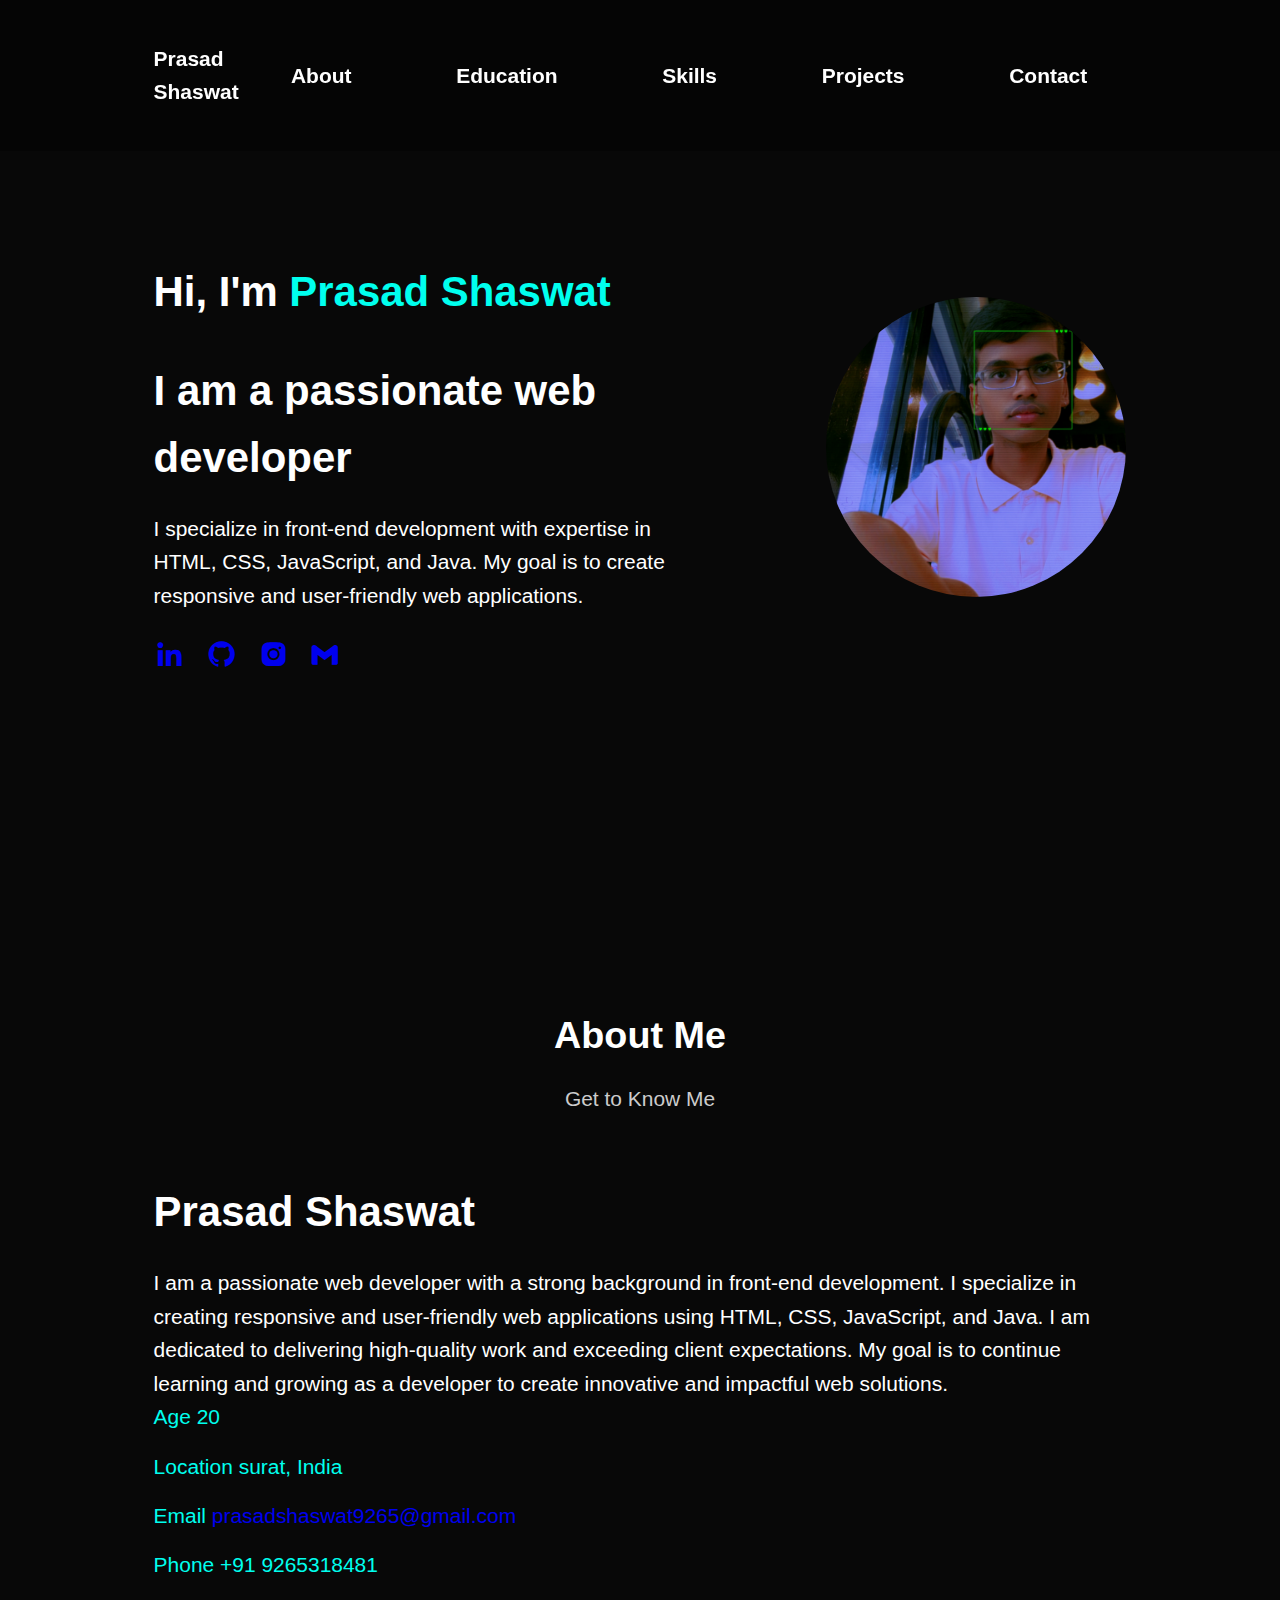
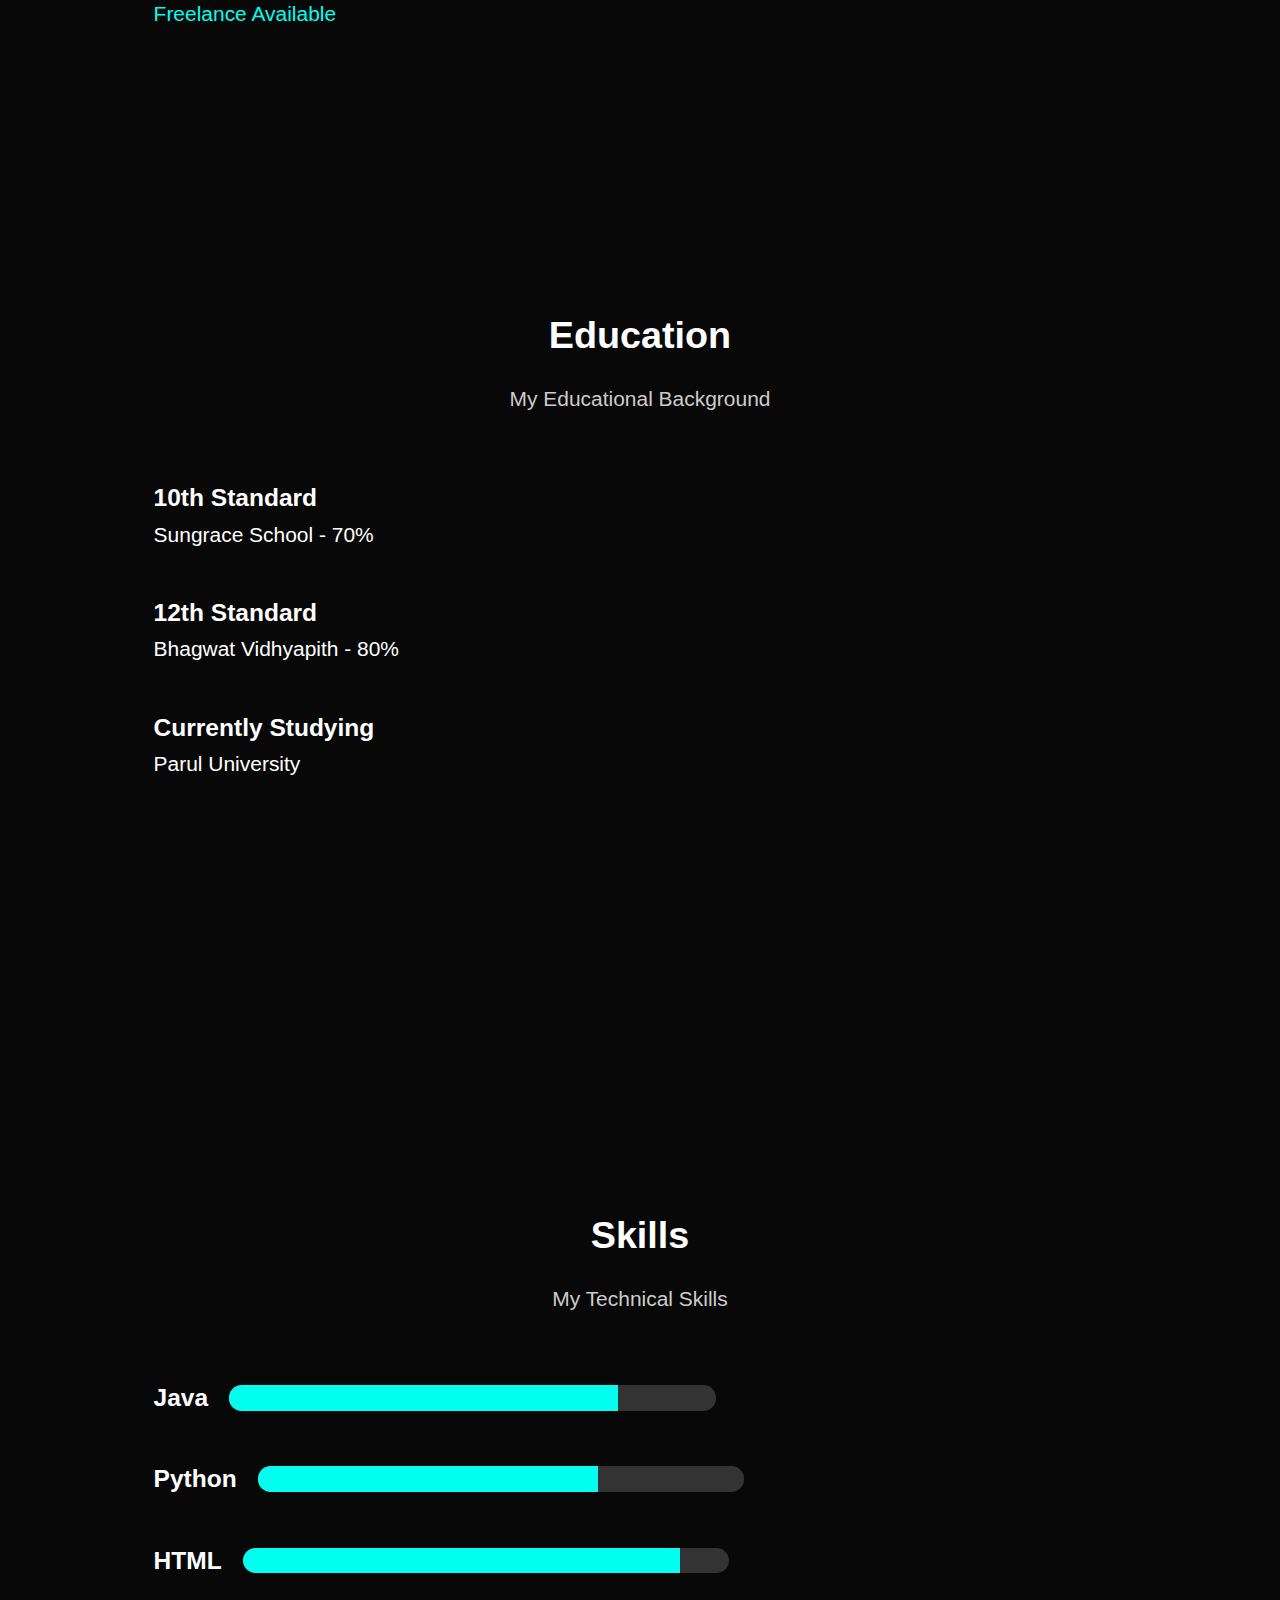
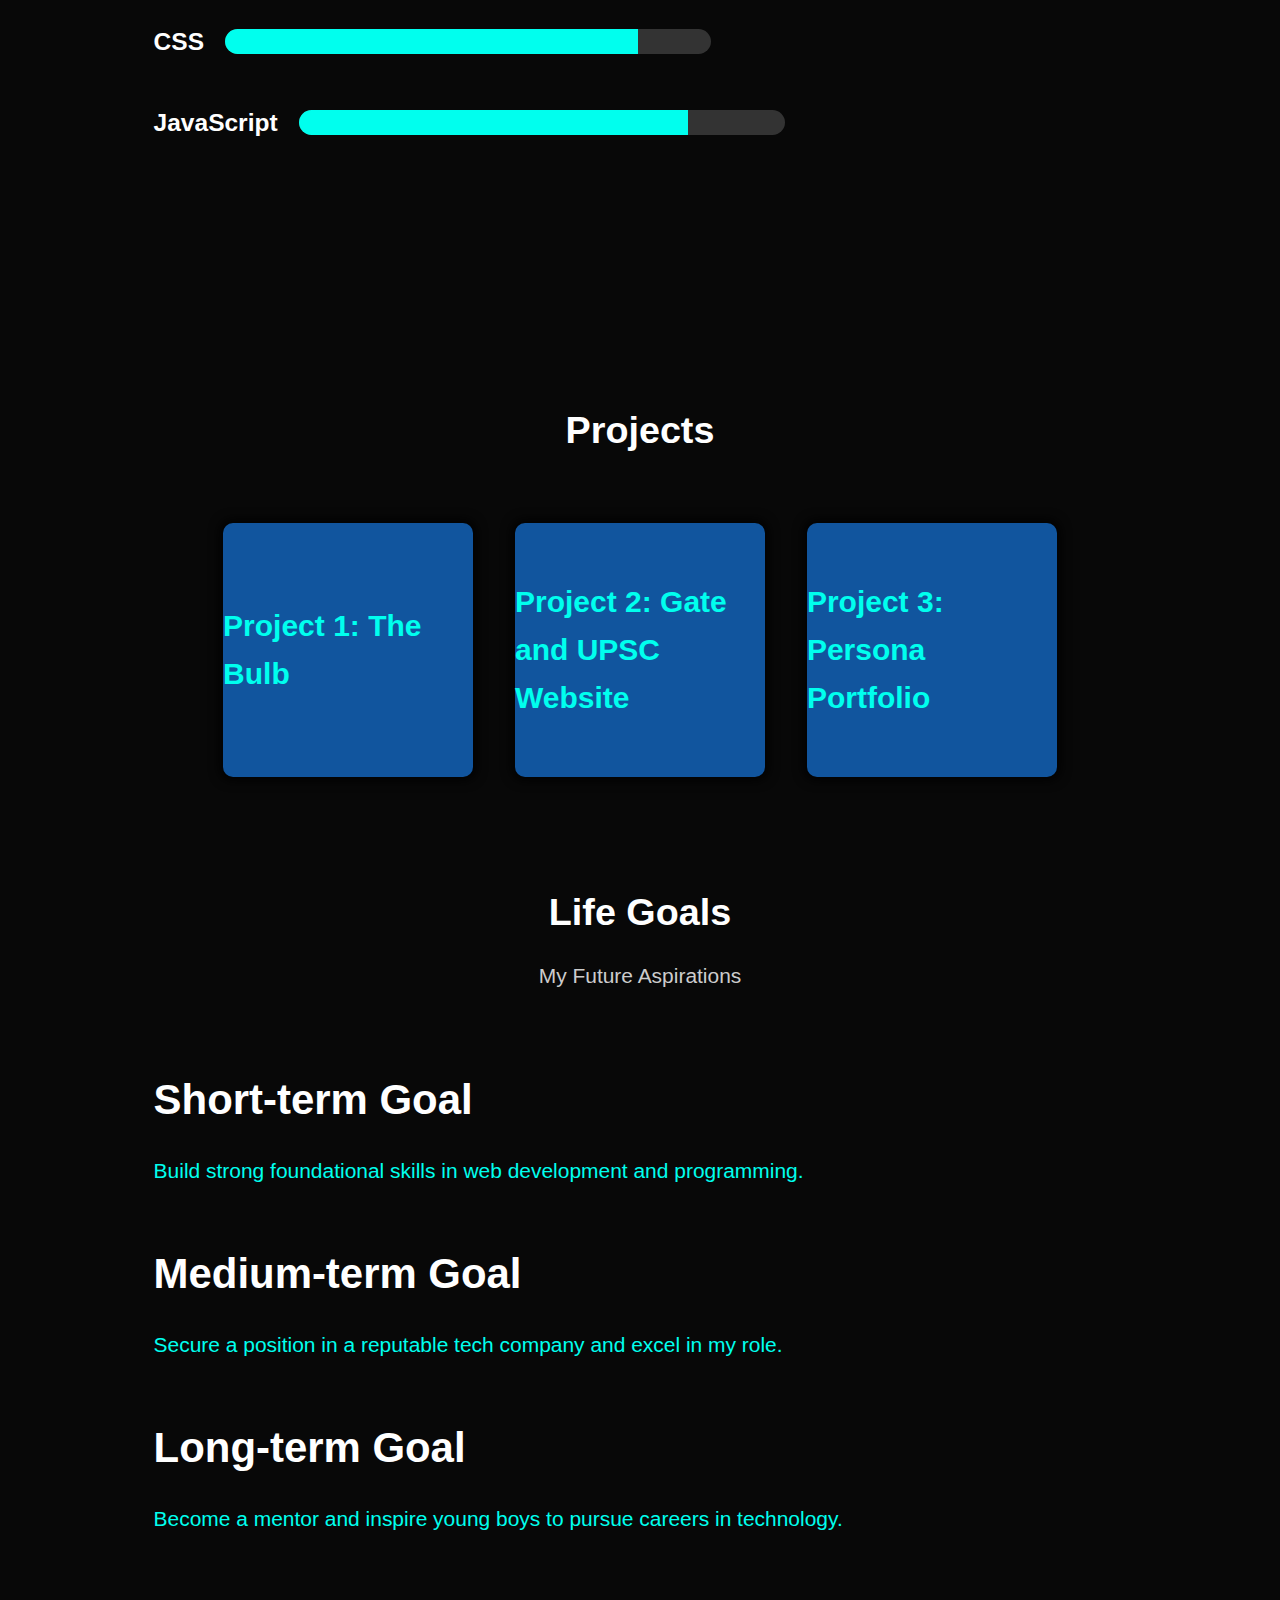
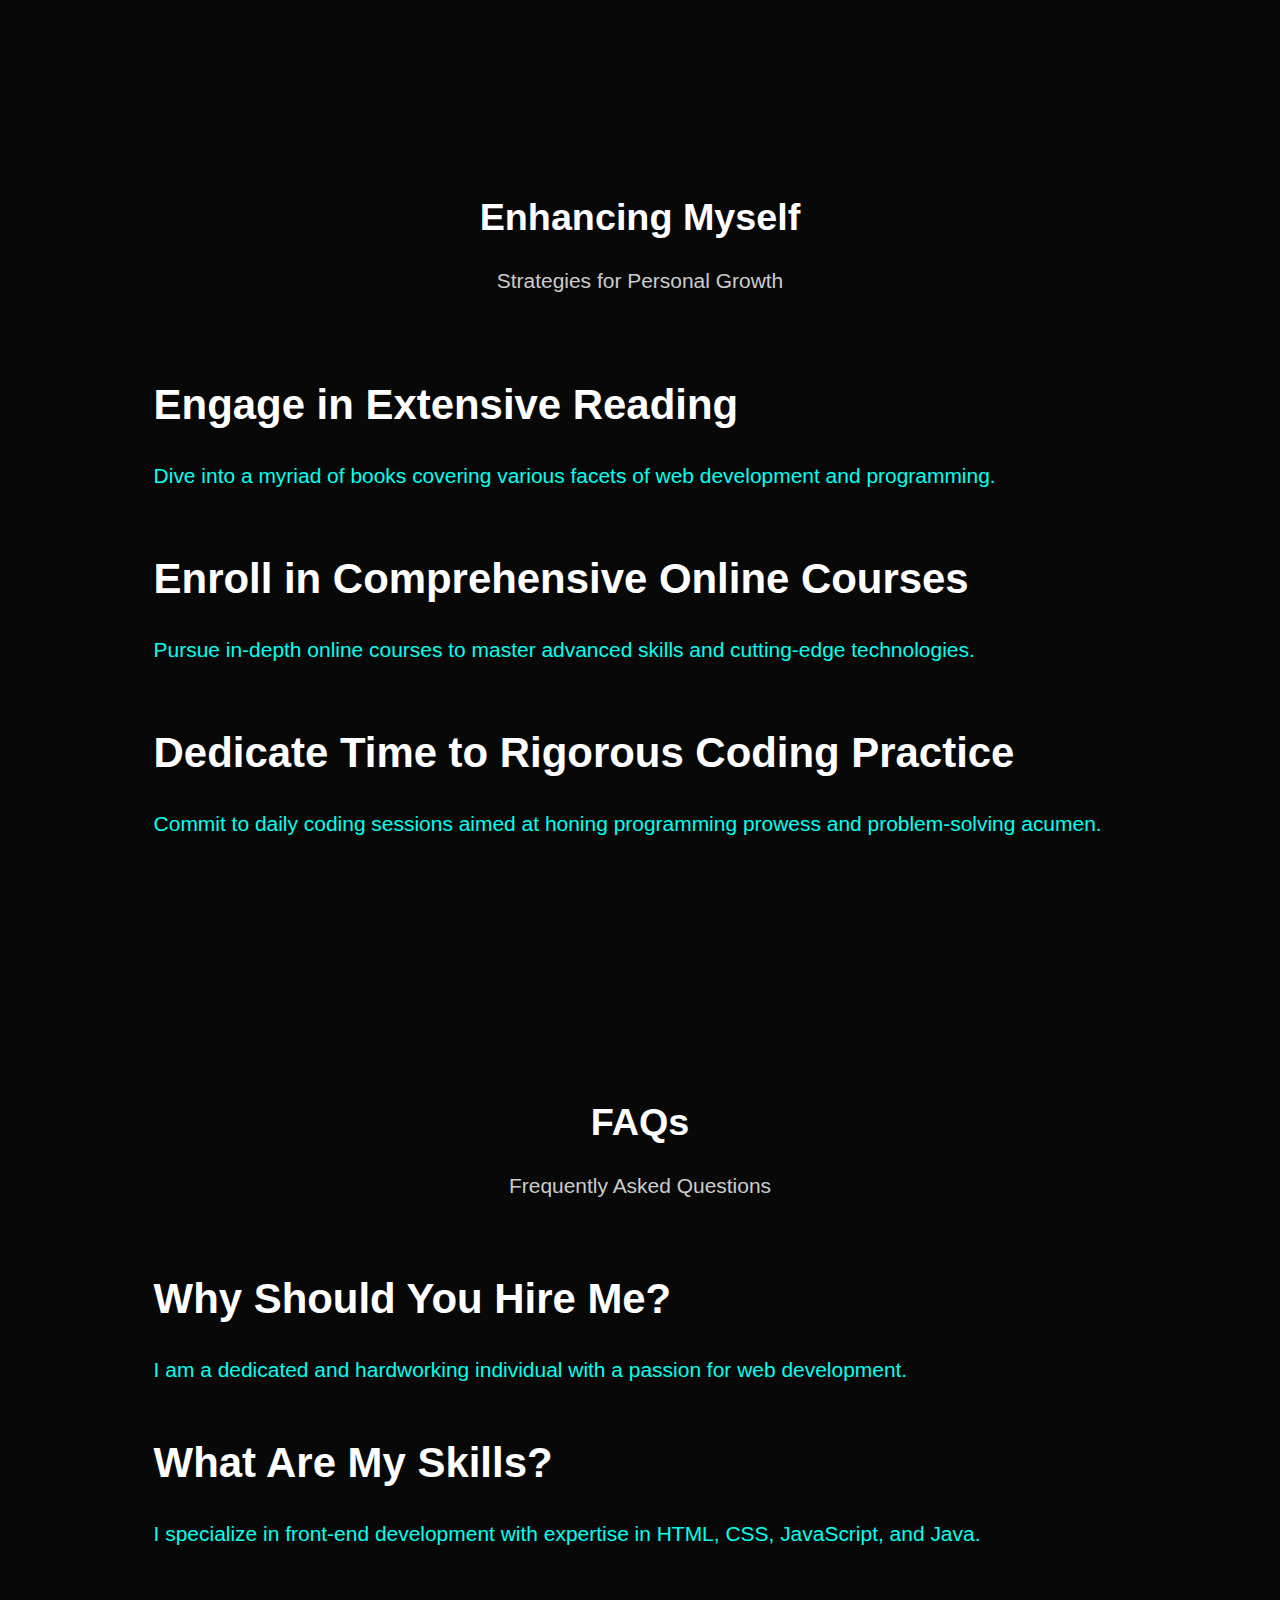
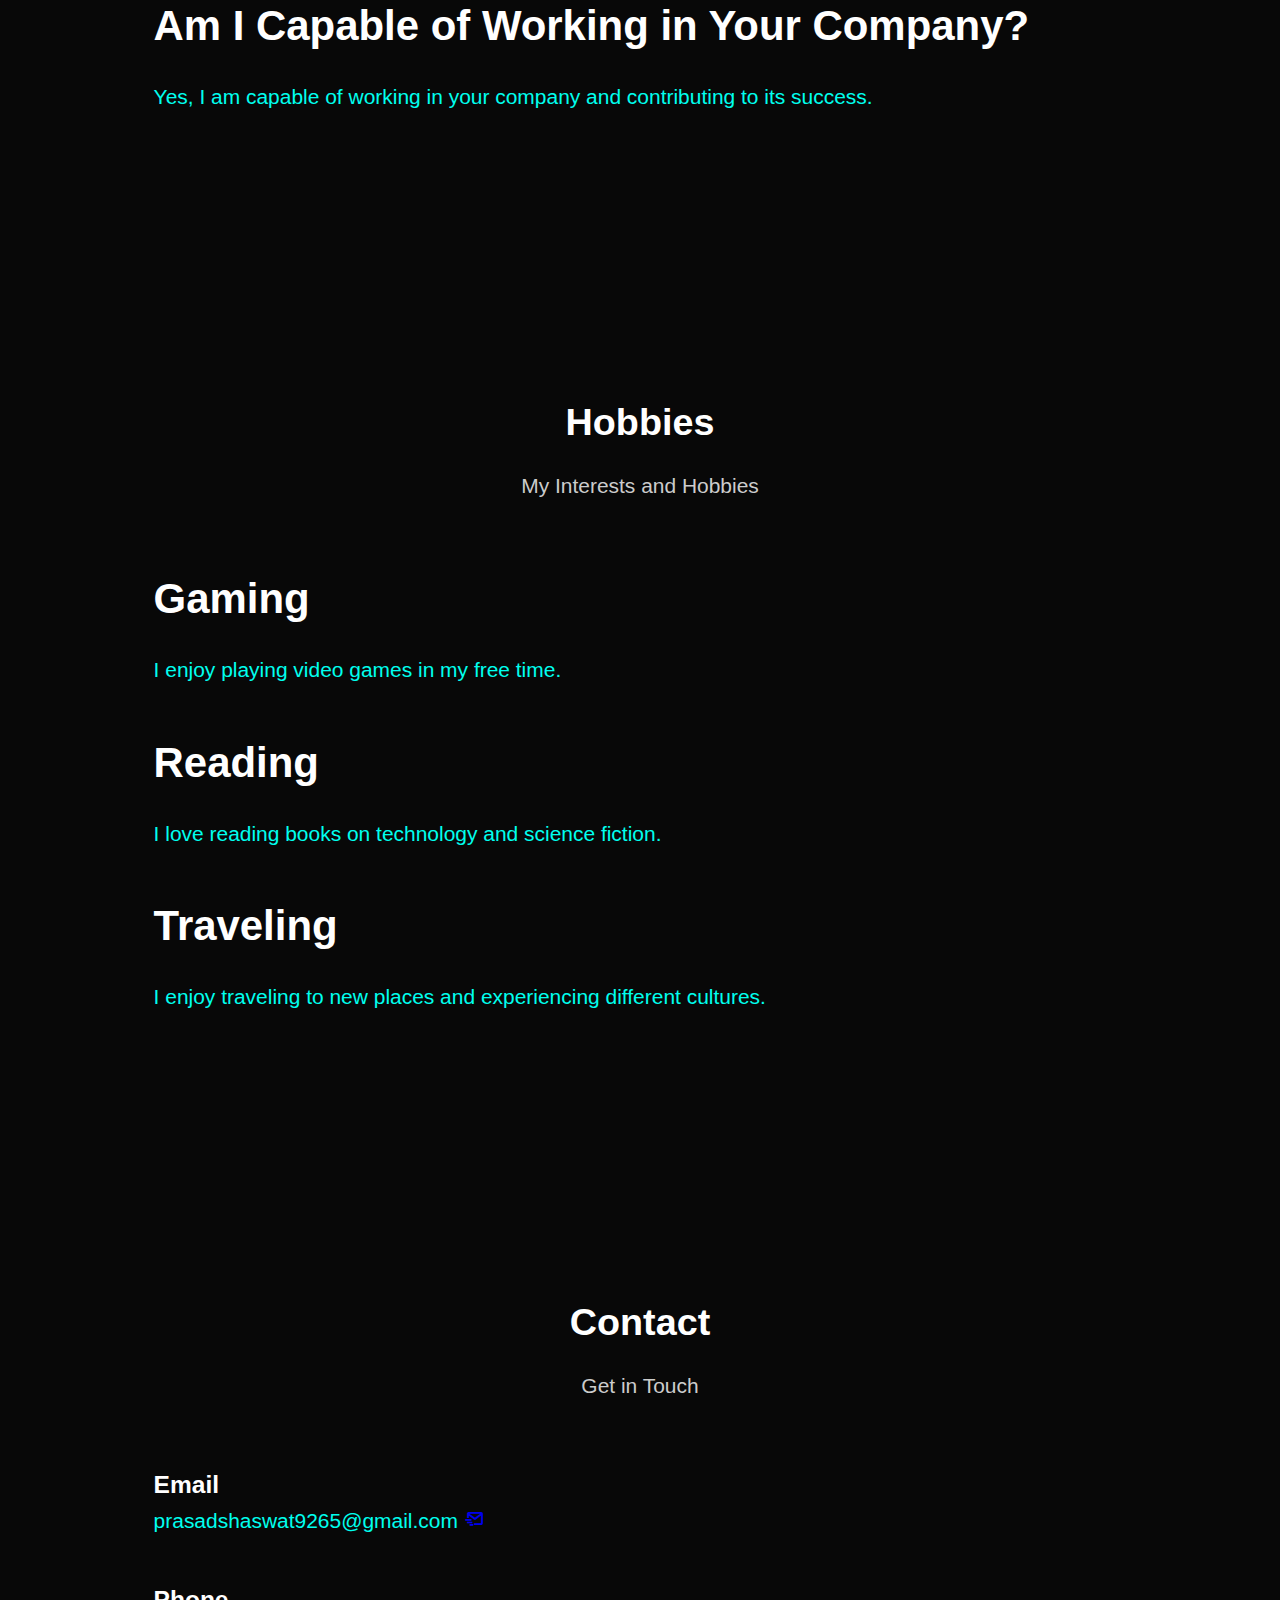
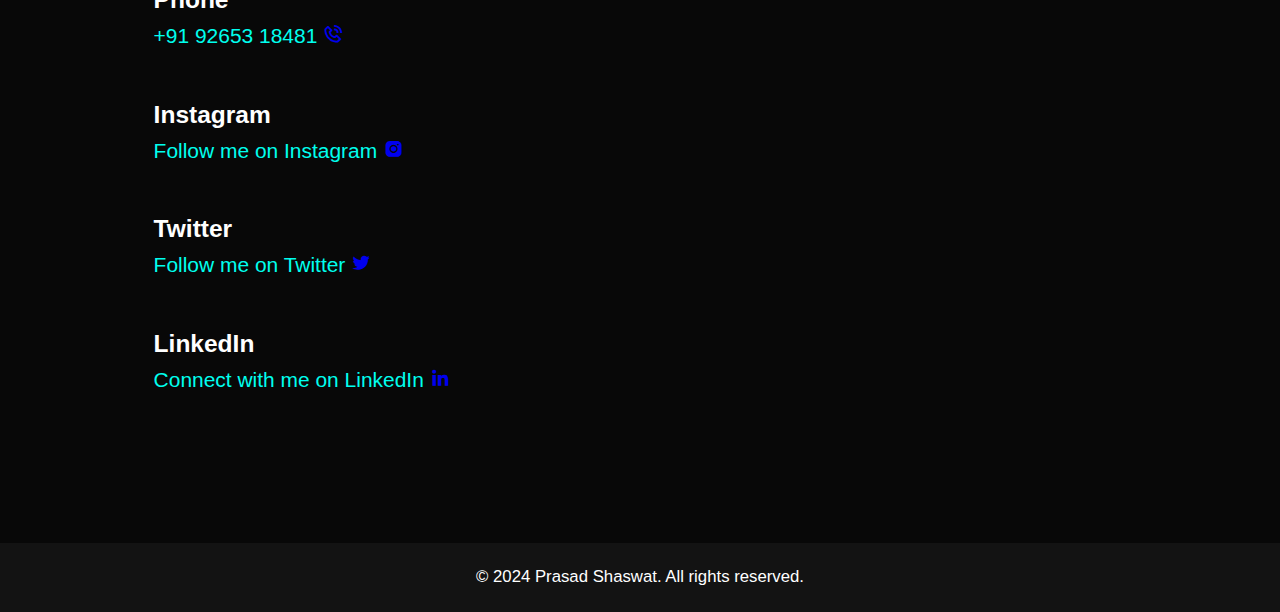
<file: index.html>
<!DOCTYPE html>
<html lang="en">

<head>
    <meta charset="UTF-8">
    <meta name="viewport" content="width=device-width, initial-scale=1.0">
    <title>Prasad Shaswat - Portfolio</title>
    <meta name="description"
        content="Portfolio of Prasad Shaswat, showcasing education, skills, projects, and contact information.">
    <meta name="keywords" content="Prasad Shaswat, portfolio, web development, projects, skills">
    <meta name="author" content="Prasad Shaswat">
    <meta property="og:title" content="Prasad Shaswat - Portfolio">
    <meta property="og:description"
        content="Portfolio of Prasad Shaswat, showcasing education, skills, projects, and contact information.">
    <!-- Add your image here -->
    <!-- <meta property="og:image" content="images/profile.jpg"> -->
    <link rel="stylesheet" href="style.css">
    <link href='https://unpkg.com/boxicons@2.1.4/css/boxicons.min.css' rel='stylesheet'>
</head>

<body>
    <header class="header">
        <div class="logo">Prasad Shaswat</div>
        <nav class="navbar">
            <ul class="menu">
                <li><a href="#about">About</a></li>
                <li><a href="#education">Education</a></li>
                <li><a href="#skills">Skills</a></li>
                <li><a href="#projects">Projects</a></li>
                <li><a href="#contact">Contact</a></li>
            </ul>
        </nav>
        <div id="menu-icon">&#9776;</div>
    </header>

    <section class="home" id="home">
        <div class="home-content">
            <h3> Hi, I'm <span>Prasad Shaswat</span></h3>
            <h3 class="text-animation"> I am a passionate web developer<span></span></h3>
            <p>
                I specialize in front-end development with expertise in HTML, CSS, JavaScript, and Java. My goal is to
                create responsive and user-friendly web applications.
            </p>
            <div class="social-icons">
                <a
                    href="https://www.linkedin.com/in/shaswat-prasad-14b147266?utm_source=share&utm_campaign=share_via&utm_content=profile&utm_medium=android_app"><i
                        class='bx bxl-linkedin'></i></box-icon></a>
                <a href="#"><i class='bx bxl-github'></i></a>
                <a href="#"><i class='bx bxl-instagram-alt'></i></a>
                <a href="#"><i class='bx bxl-gmail'></i></a>
            </div>

        </div>
        <div class="home-img">
            <img src="Snapchat-915375444.jpg" alt="Profile Image">
        </div>
    </section>

    <section class="about" id="about">
        <div class="title">
            <h2 class="section-title">About Me</h2>
            <p class="section-subtitle">Get to Know Me</p>
        </div>
        <div class="about-content">
            <div class="about-text">
                <h3>Prasad Shaswat</h3>
                <p>
                    I am a passionate web developer with a strong background in front-end development. I specialize in
                    creating responsive and user-friendly web applications using HTML, CSS, JavaScript, and Java. I am
                    dedicated to delivering high-quality work and exceeding client expectations. My goal is to continue
                    learning and growing as a developer to create innovative and impactful web solutions.
                </p>
            </div>
            <div class="about-info">
                <div class="info-box">
                    <span>Age</span>
                    <span>20</span>
                </div>
                <div class="info-box">
                    <span>Location</span>
                    <span>surat, India</span>
                </div>
                <div class="info-box">
                    <span>Email</span>
                    <span> <a href="mailto:prasadshaswat9265@gmail.com">prasadshaswat9265@gmail.com</a>
                    </span>
                </div>
                <div class="info-box">
                    <span>Phone</span>
                    <span>+91 9265318481</span>
                </div>
                <div class="info-box">
                    <span>Freelance</span>
                    <span>Available</span>
                </div>
            </div>
        </div>
    </section>

    <section class="education" id="education">
        <div class="title">
            <h2 class="section-title">Education</h2>
            <p class="section-subtitle">My Educational Background</p>
        </div>
        <div class="education-content">
            <div class="education-box">
                <div class="education-icon">
                    <box-icon name='graduation-cap' type='solid'></box-icon>
                </div>
                <div class="education-info">
                    <h3>10th Standard</h3>
                    <p>Sungrace School - 70%</p>
                </div>
            </div>
            <div class="education-box">
                <div class="education-icon">
                    <box-icon name='graduation-cap' type='solid'></box-icon>
                </div>
                <div class="education-info">
                    <h3>12th Standard</h3>
                    <p>Bhagwat Vidhyapith - 80%</p>
                </div>
            </div>
            <div class="education-box">
                <div class="education-icon">
                    <box-icon name='graduation-cap' type='solid'></box-icon>
                </div>
                <div class="education-info">
                    <h3>Currently Studying</h3>
                    <p>Parul University</p>
                </div>
            </div>
        </div>
    </section>

    <section class="skills" id="skills">
        <div class="title">
            <h2 class="section-title">Skills</h2>
            <p class="section-subtitle">My Technical Skills</p>
        </div>
        <div class="skills-content">
            <div class="skills-box">
                <h3>Java</h3>
                <div class="skills-bar">
                    <span style="width: 80%;"></span>
                </div>
            </div>
            <div class="skills-box">
                <h3>Python</h3>
                <div class="skills-bar">
                    <span style="width: 70%;"></span>
                </div>
            </div>
            <div class="skills-box">
                <h3>HTML</h3>
                <div class="skills-bar">
                    <span style="width: 90%;"></span>
                </div>
            </div>
            <div class="skills-box">
                <h3>CSS</h3>
                <div class="skills-bar">
                    <span style="width: 85%;"></span>
                </div>
            </div>
            <div class="skills-box">
                <h3>JavaScript</h3>
                <div class="skills-bar">
                    <span style="width: 80%;"></span>
                </div>
            </div>
        </div>
    </section>


    <div class="title">
        <h2 class="section-title">Projects</h2>
    </div>
    <div class="projects-container">
        <div class="project-card">
            <div class="card">
                <div class="first-content">
                    <span>Project 1: The Bulb</span>
                </div>
                <div class="second-content">
                    <span>An AI-powered system for controlling the on and off functions of a bulb.</span>
                </div>
            </div>
        </div>

        <div class="project-card">
            <div class="card">
                <div class="first-content">
                    <span>Project 2: Gate and UPSC Website</span>
                </div>
                <div class="second-content">
                    <span>A platform designed for UPSC and GATE aspirants to prepare for their exams.</span>
                </div>
            </div>
        </div>

        <div class="project-card">
            <div class="card">
                <div class="first-content">
                    <span>Project 3: Persona Portfolio</span>
                </div>
                <div class="second-content">
                    <span>A professional portfolio website template designed for personal use.</span>
                </div>
            </div>
        </div>
    </div>

    <section class="life-goals" id="life-goals">
        <div class="title">
            <h2 class="section-title">Life Goals</h2>
            <p class="section-subtitle">My Future Aspirations</p>
        </div>
        <div class="life-goals-content">
            <div class="life-goals-box">
                <div class="life-goals-icon">
                    <box-icon name='target-arrow' type='solid'></box-icon>
                </div>
                <div class="life-goals-info">
                    <h3>Short-term Goal</h3>
                    <span>Build strong foundational skills in web development and programming.</span>
                </div>
            </div>
            <div class="life-goals-box">
                <div class="life-goals-icon">
                    <box-icon name='target-arrow' type='solid'></box-icon>
                </div>
                <div class="life-goals-info">
                    <h3>Medium-term Goal</h3>
                    <span>Secure a position in a reputable tech company and excel in my role.</span>
                </div>
            </div>
            <div class="life-goals-box">
                <div class="life-goals-icon">
                    <box-icon name='target-arrow' type='solid'></box-icon>
                </div>
                <div class="life-goals-info">
                    <h3>Long-term Goal</h3>
                    <span>Become a mentor and inspire young boys to pursue careers in technology.</span>
                </div>
            </div>
        </div>
    </section>

    <section class="improve" id="improve">
        <div class="title">
            <h2 class="section-title">Enhancing Myself</h2>
            <p class="section-subtitle">Strategies for Personal Growth</p>
        </div>
        <div class="improve-content">
            <div class="improve-box">
                <div class="improve-icon">
                    <box-icon name='book-open' type='solid'></box-icon>
                </div>
                <div class="improve-info">
                    <h3>Engage in Extensive Reading</h3>
                    <span>Dive into a myriad of books covering various facets of web development and programming.</span>
                </div>
            </div>
            <div class="improve-box">
                <div class="improve-icon">
                    <box-icon name='book-open' type='solid'></box-icon>
                </div>
                <div class="improve-info">
                    <h3>Enroll in Comprehensive Online Courses</h3>
                    <span>Pursue in-depth online courses to master advanced skills and cutting-edge technologies.</span>
                </div>
            </div>
            <div class="improve-box">
                <div class="improve-icon">
                    <box-icon name='book-open' type='solid'></box-icon>
                </div>
                <div class="improve-info">
                    <h3>Dedicate Time to Rigorous Coding Practice</h3>
                    <span>Commit to daily coding sessions aimed at honing programming prowess and problem-solving
                        acumen.</span>
                </div>
            </div>
        </div>
    </section>




    <!-- faqs 1} why should hire me 2}what are my skills 3} am i capable of your comapny  -->
    <section class="faqs" id="faqs">
        <div class="title">
            <h2 class="section-title">FAQs</h2>
            <p class="section-subtitle">Frequently Asked Questions</p>
        </div>
        <div class="faqs-content">
            <div class="faqs-box">
                <div class="faqs-icon">
                    <box-icon name='question-mark' type='solid'></box-icon>
                </div>
                <div class="faqs-info">
                    <h3>Why Should You Hire Me?</h3>
                    <span>I am a dedicated and hardworking individual with a passion for web
                        development.</span>
                </div>
            </div>
            <div class="faqs-box">
                <div class="faqs-icon">
                    <box-icon name='question-mark' type='solid'></box-icon>
                </div>
                <div class="faqs-info">
                    <h3>What Are My Skills?</h3>
                    <span>I specialize in front-end development with expertise in HTML, CSS, JavaScript, and
                        Java.</span>
                </div>
            </div>
            <div class="faqs-box">
                <div class="faqs-icon">
                    <box-icon name='question-mark' type='solid'></box-icon>
                </div>
                <div class="faqs-info">
                    <h3>Am I Capable of Working in Your Company?</h3>
                    <span>Yes, I am capable of working in your company and contributing to its
                        success.</span>
                </div>
            </div>
        </div>
    </section>

    <!-- my hobbies -->
    <section class="hobbies" id="hobbies">
        <div class="title">
            <h2 class="section-title">Hobbies</h2>
            <p class="section-subtitle">My Interests and Hobbies</p>
        </div>
        <div class="hobbies-content">
            <div class="hobbies-box">
                <div class="hobbies-icon">
                    <box-icon name='game' type='solid'></box-icon>
                </div>
                <div class="hobbies-info">
                    <h3>Gaming</h3>
                    <span>I enjoy playing video games in my free time.</span>
                </div>
            </div>
            <div class="hobbies-box">
                <div class="hobbies-icon">
                    <box-icon name='game' type='solid'></box-icon>
                </div>
                <div class="hobbies-info">
                    <h3>Reading</h3>
                    <span>I love reading books on technology and science fiction.</span>
                </div>
            </div>
            <div class="hobbies-box">
                <div class="hobbies-icon">
                    <box-icon name='game' type='solid'></box-icon>
                </div>
                <div class="hobbies-info">
                    <h3>Traveling</h3>
                    <span>I enjoy traveling to new places and experiencing different cultures.</span>
                </div>
            </div>
        </div>
    </section>

    <section class="contact" id="contact">
        <div class="title">
            <h2 class="section-title">Contact</h2>
            <p class="section-subtitle">Get in Touch</p>
        </div>
        <div class="contact-content">
            <div class="contact-box">

                <div class="contact-info">
                    <h3>Email</h3>
                    <span>prasadshaswat9265@gmail.com</span>
                    <a href="mailto:prasadshaswat9265@gmail.com"><i class='bx bx-mail-send'></i></box-icon></a>
                </div>
            </div>
            <div class="contact-box">
                <div class="contact-icon">
                    <a href="tel:+919265318481"><box-icon name='phone' type='solid'></box-icon></a>
                </div>
                <div class="contact-info">
                    <h3>Phone</h3>
                    <span>+91 92653 18481</span>
                    <a href="+919265318481"><i class='bx bx-phone-call'></i></box-icon></a>
                </div>
            </div>
            <div class="contact-box">

                <div class="contact-info">
                    <h3>Instagram</h3>
                    <span>Follow me on Instagram</span>

                    <a href="#"><i class='bx bxl-instagram-alt'></i></a>

                </div>
            </div>
            <div class="contact-box">

                <div class="contact-info">
                    <h3>Twitter</h3>
                    <span>Follow me on Twitter</span>
                    <a
                        href="https://www.linkedin.com/in/shaswat-prasad-14b147266?utm_source=share&utm_campaign=share_via&utm_content=profile&utm_medium=android_app"><i
                            class='bx bxl-twitter'></i></box-icon></a>
                </div>
            </div>
            <div class="contact-box">

                <div class="contact-info">
                    <h3>LinkedIn</h3>
                    <span>Connect with me on LinkedIn</span>
                    <a
                        href="https://www.linkedin.com/in/shaswat-prasad-14b147266?utm_source=share&utm_campaign=share_via&utm_content=profile&utm_medium=android_app"><i
                            class='bx bxl-linkedin'></i></box-icon></a>
                </div>
            </div>
        </div>
    </section>


    <footer class="footer">
        <p>&copy; 2024 Prasad Shaswat. All rights reserved.</p>
    </footer>

    <script src="script.js"></script>
</body>

</html>
</file>
<file: style.css>
/* Reset and global styles */
* {
    margin: 0;
    padding: 0;
    box-sizing: border-box;
    text-decoration: none;
    border: none;
    outline: none;
    scroll-behavior: smooth;
    font-family: "Poppins", sans-serif;
    scroll-snap-type: y mandatory;
}



/* Media query for phones */
.menu li {
    text-align: center;
    margin-bottom: 1rem;
}

.menu li a {
    color: white;
    font-size: 2rem;
    text-decoration: none;
    transition: color 0.3s;
}

.menu li a:hover {
    color: #00ffee;
}

#menu-icon {
    display: block;
    /* Show the hamburger icon */
    font-size: 2rem;
    cursor: pointer;
}


/* Styling for larger screens */
.menu {
    display: flex;
    justify-content: space-between;
    align-items: center;
    list-style: none;
}

.menu li {
    margin: 0 1rem;
}

.menu li a {
    color: white;
    text-decoration: none;
    transition: color 0.3s;
}

.menu li a:hover {
    color: #00ffee;
}

/* Color variables */
:root {
    --bg-color: #080808;
    --second-bg-color: #131313;
    --text-color: white;
    --main-color: #00ffee;
}

/* Base styles */
html {
    font-size: 65.5%;
    /* Changed from 60% for easier rem calculations */
    overflow-x: hidden;
}

body {
    background-color: var(--bg-color);
    color: var(--text-color);
    line-height: 1.6;
    /* Improved readability */
}

/* Header styles */
.header {
    position: fixed;
    top: 0;
    left: 0;
    width: 100%;
    padding: 4rem 12%;
    background-color: rgba(0, 0, 0, 0.3);
    backdrop-filter: blur(10px);
    display: flex;
    justify-content: space-between;
    align-items: center;
    z-index: 5;
}

.logo {
    font-size: 2rem;
    color: var(--text-color);
    font-weight: bolder;
    cursor: pointer;
    transition: 5s step-start;
}

/* Navbar styles */
.navbar a {
    font-size: 1.5rem;
    color: var(--text-color);
    margin: 0 4rem;
    /* Changed margin */
    font-weight: 800;
    transition: 0.8s ease;
    border-bottom: 3px solid transparent;
    padding-bottom: 4rem;
    /* Added padding */
}

.dropdown {
    position: relative;
    display: inline-block;
}

.dropdown-menu {
    display: none;
    position: absolute;
    z-index: 1;
    background-color: #fff;
    min-width: 160px;
    box-shadow: 0 8px 16px 0 rgba(0, 0, 0, 0.2);
}

.dropdown-menu li {
    display: block;
}

.dropdown-menu li a {
    color: #333;
    padding: 12px 16px;
    text-decoration: none;
    display: block;
}

.dropdown-menu li a:hover {
    background-color: #f9f9f9;
}

.dropdown:hover .dropdown-menu {
    display: block;
}


/* Menu icon styles */
#menu-icon {
    font-size: 4rem;
    color: var(--main-color);
    display: none;
}

/* Section styles */
section {
    min-height: 100vh;
    padding: 10rem 12%;
}

/* Home section styles */
.home {
    display: flex;
    justify-content: center;
    align-items: center;
    gap: 15rem;
}

.home-content {
    display: flex;
    flex-direction: column;
    align-items: baseline;
    text-align: left;
    justify-content: center;
    margin-top: 3rem;
}

/* Logo styles */
.logo span {
    text-shadow: 0 0 25px var(--main-color);
}

/* Home content styles */
span {
    color: var(--main-color);
}

.home-content h3 {
    font-size: 4rem;
    font-weight: 800;
    margin-bottom: 2rem;
    margin-top: 1rem;
}

.home-content h1 {
    font-size: 7rem;
    font-weight: 800;
    margin-top: 1.5rem;
    line-height: 1;
}

/* Home image styles */
.home-img {
    border-radius: 50%;
}

.home-img img {
    width: 300px;
    height: 300px;
    border-radius: 50%;
    object-fit: cover;
    transition: 1s ease;
}

.home-img img:hover {
    box-shadow: 0 0 25px var(--main-color), 0 0 50px var(--main-color), 0 0 100px var(--main-color);
}

/* Home content paragraph styles */
.home-content p {
    font-size: 2rem;
    font-weight: 500;
    line-height: 1.6;
    /* Improved readability */
    max-width: 1000px;
}

/* Social icons styles */
.social-icons {
    display: flex;
    justify-content: center;
    align-items: center;
    gap: 2rem;
    margin-top: 2rem;
    font-size: 3rem;

}

.social-icons:hover {
    color: var(--bg-color);
}

.social-icons i {
    transition: 1s ease;
}

.social-icons i:hover {
    transform: scale(2.2);
}

/* Additional Styles */

/* Title styles */
.title {
    text-align: center;
    margin-bottom: 6rem;
}

/* Section title styles */
.section-title {
    font-size: 3.6rem;
    font-weight: 700;
    margin-bottom: 1.6rem;
}

/* Section subtitle styles */
.section-subtitle {
    font-size: 2rem;
    font-weight: 400;
    color: #ccc;
}

.btn-group {
    display: flex;
    justify-content: center;
    align-items: center;
    gap: 2rem;
    margin-top: 2rem;
}

/* Box styles */
.education-box,
.skills-box,
.contact-box {
    margin-bottom: 4rem;
    font-size: 2rem;
}

/* Icon styles */
.education-icon,
.contact-icon {
    font-size: 5rem;
    margin-right: 2rem;
}

/* Info styles */
.education-info,
.contact-info {
    flex-grow: 1;
}

/* Skills box styles */
.skills-box {
    display: flex;
    align-items: center;
}

/* Skills bar styles */
.skills-bar {
    background-color: #333;
    height: 2.4rem;
    border-radius: 1.2rem;
    width: 50%;
    /* Adjusted width */
    margin-left: 2rem;
    overflow: hidden;
}

.skills-bar span {
    display: block;
    height: 100%;
    background-color: var(--main-color);
}

/* Projects container styles */
.projects-container {
    display: flex;
    justify-content: center;
    align-items: center;
    flex-wrap: wrap;
    gap: 4rem;
    /* Vertical gap between rows */
    margin-top: 4rem;
}

/* Card styles */
.card {
    width: 250px;
    /* Adjusted width */
    height: 254px;
    background: rgb(17, 85, 158);
    transition: all 0.4s;
    border-radius: 10px;
    box-shadow: 0px 0px 10px 5px rgba(0, 0, 0, 0.705);
    font-size: 30px;
    font-weight: 900;
}

/* Card hover styles */
.card:hover {
    border-radius: 15px;
    cursor: pointer;
    transform: scale(1.2);
    box-shadow: 0px 0px 10px 5px rgba(0, 0, 0, 0.705);
    background: rgb(103, 151, 255);
}

/* First content styles */
.first-content {
    height: 100%;
    width: 100%;
    transition: all 0.4s;
    display: flex;
    justify-content: center;
    align-items: center;
    opacity: 1;
    border-radius: 15px;
}

/* Card hover first content styles */
.card:hover .first-content {
    height: 0px;
    opacity: 0;
}

/* Second content styles */
.second-content {
    height: 0%;
    width: 100%;
    opacity: 0;
    display: flex;
    justify-content: center;
    align-items: center;
    border-radius: 15px;
    transition: all 0.4s;
    font-size: 0px;
    transform: rotate(90deg) scale(-1);
}

/* Card hover second content styles */
.card:hover .second-content {
    opacity: 1;
    height: 100%;
    font-size: 1.8rem;
    transform: rotate(0deg);
}

.life-goals {
    justify-content: center;
    align-items: center;
    gap: 15rem;

}

.life-goals-content {
    display: flex;
    flex-direction: column;
    align-items: baseline;
    text-align: left;
    justify-content: center;
    margin-top: 3rem;
}

.life-goals-content h3 {
    font-size: 4rem;
    font-weight: 800;
    margin-bottom: 2rem;
    margin-top: 1rem;
}

.life-goals-content h1 {
    font-size: 7rem;
    font-weight: 800;
    margin-top: 1.5rem;
    line-height: 1;
}

.life-goals-content p {
    font-size: 2rem;
    font-weight: 500;
    line-height: 1.6;
    max-width: 1000px;
}

.life-goals-box {
    margin-bottom: 4rem;
    font-size: 2rem;

}

.improve {
    justify-content: center;
    align-items: center;
    gap: 15rem;
}

.improve-content {
    display: flex;
    flex-direction: column;
    align-items: baseline;
    text-align: left;
    justify-content: center;
    margin-top: 3rem;
}

.improve-content h3 {
    font-size: 4rem;
    font-weight: 800;
    margin-bottom: 2rem;
    margin-top: 1rem;
}

.improve-content h1 {
    font-size: 7rem;
    font-weight: 800;
    margin-top: 1.5rem;
    line-height: 1;
}

.improve-content p {
    font-size: 2rem;
    font-weight: 500;
    line-height: 1.6;
    max-width: 1000px;
}

.improve-box {
    margin-bottom: 4rem;
    font-size: 2rem;

}

.faqs {
    justify-content: center;
    align-items: center;
    gap: 15rem;
}

.faqs-content {
    flex-direction: column;
    align-items: baseline;
    text-align: left;
    justify-content: center;
    margin-top: 3rem;
}

.faqs-content h3 {
    font-size: 4rem;
    font-weight: 800;
    margin-bottom: 2rem;
    margin-top: 1rem;
}

.faqs-content h1 {
    font-size: 7rem;
    font-weight: 800;
    margin-top: 1.5rem;
    line-height: 1;
}

.faqs-content p {
    font-size: 2rem;
    font-weight: 500;
    line-height: 1.6;
    max-width: 1000px;
}

.faqs-box {
    margin-bottom: 4rem;
    font-size: 2rem;

}

.hobbies {
    justify-content: center;
    align-items: center;
    gap: 15rem;
}

.hobbies-content {
    flex-direction: column;
    align-items: baseline;
    text-align: left;
    justify-content: center;
    margin-top: 3rem;
}

.hobbies-content h3 {
    font-size: 4rem;
    font-weight: 800;
    margin-bottom: 2rem;
    margin-top: 1rem;
}

.hobbies-content h1 {
    font-size: 7rem;
    font-weight: 800;
    margin-top: 1.5rem;
    line-height: 1;
}

.hobbies-content p {
    font-size: 2rem;
    font-weight: 500;
    line-height: 1.6;
    max-width: 1000px;
}

.hobbies-box {
    margin-bottom: 4rem;
    font-size: 2rem;

}

.hobbies-info {
    flex-grow: 1;

}

.hobbies-icon {
    font-size: 5rem;
    margin-right: 2rem;
}

.about {
    justify-content: center;
    align-items: center;
    gap: 15rem;

}

.about-content {
    flex-direction: column;
    align-items: baseline;
    text-align: left;
    justify-content: center;
    margin-top: 3rem;
}

.about-content h3 {
    font-size: 4rem;
    font-weight: 800;
    margin-bottom: 2rem;
    margin-top: 1rem;
}

.about-content h1 {
    font-size: 7rem;
    font-weight: 800;
    margin-top: 1.5rem;
    line-height: 1;
}

.about-content p {
    font-size: 2rem;
    font-weight: 500;
    line-height: 1.6;
    max-width: 1000px;
}

.about-box {
    margin-bottom: 4rem;
    font-size: 2rem;

}

.about-info {
    flex-grow: 1;

}

.info-box {
    margin-bottom: 1.5rem;
    font-size: 2rem;
}

.switch {
    display: flex;
    justify-content: center;
    align-items: center;
    gap: 15rem;
}

.switch-content {
    flex-direction: column;
    align-items: baseline;
    text-align: left;
    justify-content: center;
    margin-top: 3rem;
}

/* Default */
.theme {
    display: flex;
    align-items: center;
    -webkit-tap-highlight-color: transparent;
}

.theme__fill,
.theme__icon {
    transition: 0.3s;
}

.theme__fill {
    background-color: var(--bg);
    display: block;
    mix-blend-mode: difference;
    position: fixed;
    inset: 0;
    height: 100%;
    transform: translateX(-100%);
}

.theme__icon,
.theme__toggle {
    z-index: 1;
}

.theme__icon,
.theme__icon-part {
    position: absolute;
}

.theme__icon {
    display: block;
    top: 0.5em;
    left: 0.5em;
    width: 1.5em;
    height: 1.5em;
}

.theme__icon-part {
    border-radius: 50%;
    box-shadow: 0.4em -0.4em 0 0.5em hsl(0, 0%, 100%) inset;
    top: calc(50% - 0.5em);
    left: calc(50% - 0.5em);
    width: 1em;
    height: 1em;
    transition: box-shadow var(--transDur) ease-in-out,
        opacity var(--transDur) ease-in-out,
        transform var(--transDur) ease-in-out;
    transform: scale(0.5);
}

.theme__icon-part~.theme__icon-part {
    background-color: hsl(0, 0%, 100%);
    border-radius: 0.05em;
    top: 50%;
    left: calc(50% - 0.05em);
    transform: rotate(0deg) translateY(0.5em);
    transform-origin: 50% 0;
    width: 0.1em;
    height: 0.2em;
}

.theme__icon-part:nth-child(3) {
    transform: rotate(45deg) translateY(0.45em);
}

.theme__icon-part:nth-child(4) {
    transform: rotate(90deg) translateY(0.45em);
}

.theme__icon-part:nth-child(5) {
    transform: rotate(135deg) translateY(0.45em);
}

.theme__icon-part:nth-child(6) {
    transform: rotate(180deg) translateY(0.45em);
}

.theme__icon-part:nth-child(7) {
    transform: rotate(225deg) translateY(0.45em);
}

.theme__icon-part:nth-child(8) {
    transform: rotate(270deg) translateY(0.5em);
}

.theme__icon-part:nth-child(9) {
    transform: rotate(315deg) translateY(0.5em);
}

.theme__label,
.theme__toggle,
.theme__toggle-wrap {
    position: relative;
}

.theme__toggle,
.theme__toggle:before {
    display: block;
}

.theme__toggle {
    background-color: hsl(48, 90%, 85%);
    border-radius: 25% / 50%;
    box-shadow: 0 0 0 0.125em var(--primaryT);
    padding: 0.25em;
    width: 6em;
    height: 3em;
    -webkit-appearance: none;
    appearance: none;
    transition: background-color var(--transDur) ease-in-out,
        box-shadow 0.15s ease-in-out,
        transform var(--transDur) ease-in-out;
}

.theme__toggle:before {
    background-color: hsl(48, 90%, 55%);
    border-radius: 50%;
    content: "";
    width: 2.5em;
    height: 2.5em;
    transition: 0.3s;
}

.theme__toggle:focus {
    box-shadow: 0 0 0 0.125em var(--primary);
    outline: transparent;
}

/* Checked */
.theme__toggle:checked {
    background-color: hsl(198, 90%, 15%);
}

.theme__toggle:checked:before,
.theme__toggle:checked~.theme__icon {
    transform: translateX(3em);
}

.theme__toggle:checked:before {
    background-color: hsl(198, 90%, 55%);
}

.theme__toggle:checked~.theme__fill {
    transform: translateX(0);
}

.theme__toggle:checked~.theme__icon .theme__icon-part:nth-child(1) {
    box-shadow: 0.2em -0.2em 0 0.2em hsl(0, 0%, 100%) inset;
    transform: scale(1);
    top: 0.2em;
    left: -0.2em;
}

.theme__toggle:checked~.theme__icon .theme__icon-part~.theme__icon-part {
    opacity: 0;
}

.theme__toggle:checked~.theme__icon .theme__icon-part:nth-child(2) {
    transform: rotate(45deg) translateY(0.8em);
}

.theme__toggle:checked~.theme__icon .theme__icon-part:nth-child(3) {
    transform: rotate(90deg) translateY(0.8em);
}

.theme__toggle:checked~.theme__icon .theme__icon-part:nth-child(4) {
    transform: rotate(135deg) translateY(0.8em);
}

.theme__toggle:checked~.theme__icon .theme__icon-part:nth-child(5) {
    transform: rotate(180deg) translateY(0.8em);
}

.theme__toggle:checked~.theme__icon .theme__icon-part:nth-child(6) {
    transform: rotate(225deg) translateY(0.8em);
}

.theme__toggle:checked~.theme__icon .theme__icon-part:nth-child(7) {
    transform: rotate(270deg) translateY(0.8em);
}

.theme__toggle:checked~.theme__icon .theme__icon-part:nth-child(8) {
    transform: rotate(315deg) translateY(0.8em);
}

.theme__toggle:checked~.theme__icon .theme__icon-part:nth-child(9) {
    transform: rotate(360deg) translateY(0.8em);
}

.theme__toggle-wrap {
    margin: 0 0.75em;
}

@supports selector(:focus-visible) {
    .theme__toggle:focus {
        box-shadow: 0 0 0 0.125em var(--primaryT);
    }

    .theme__toggle:focus-visible {
        box-shadow: 0 0 0 0.125em var(--primary);
    }
}

/* Footer styles */
.footer {
    background-color: var(--second-bg-color);
    color: white;
    text-align: center;
    padding: 2rem 0;
    font-size: 1.6rem;
}
</file>
